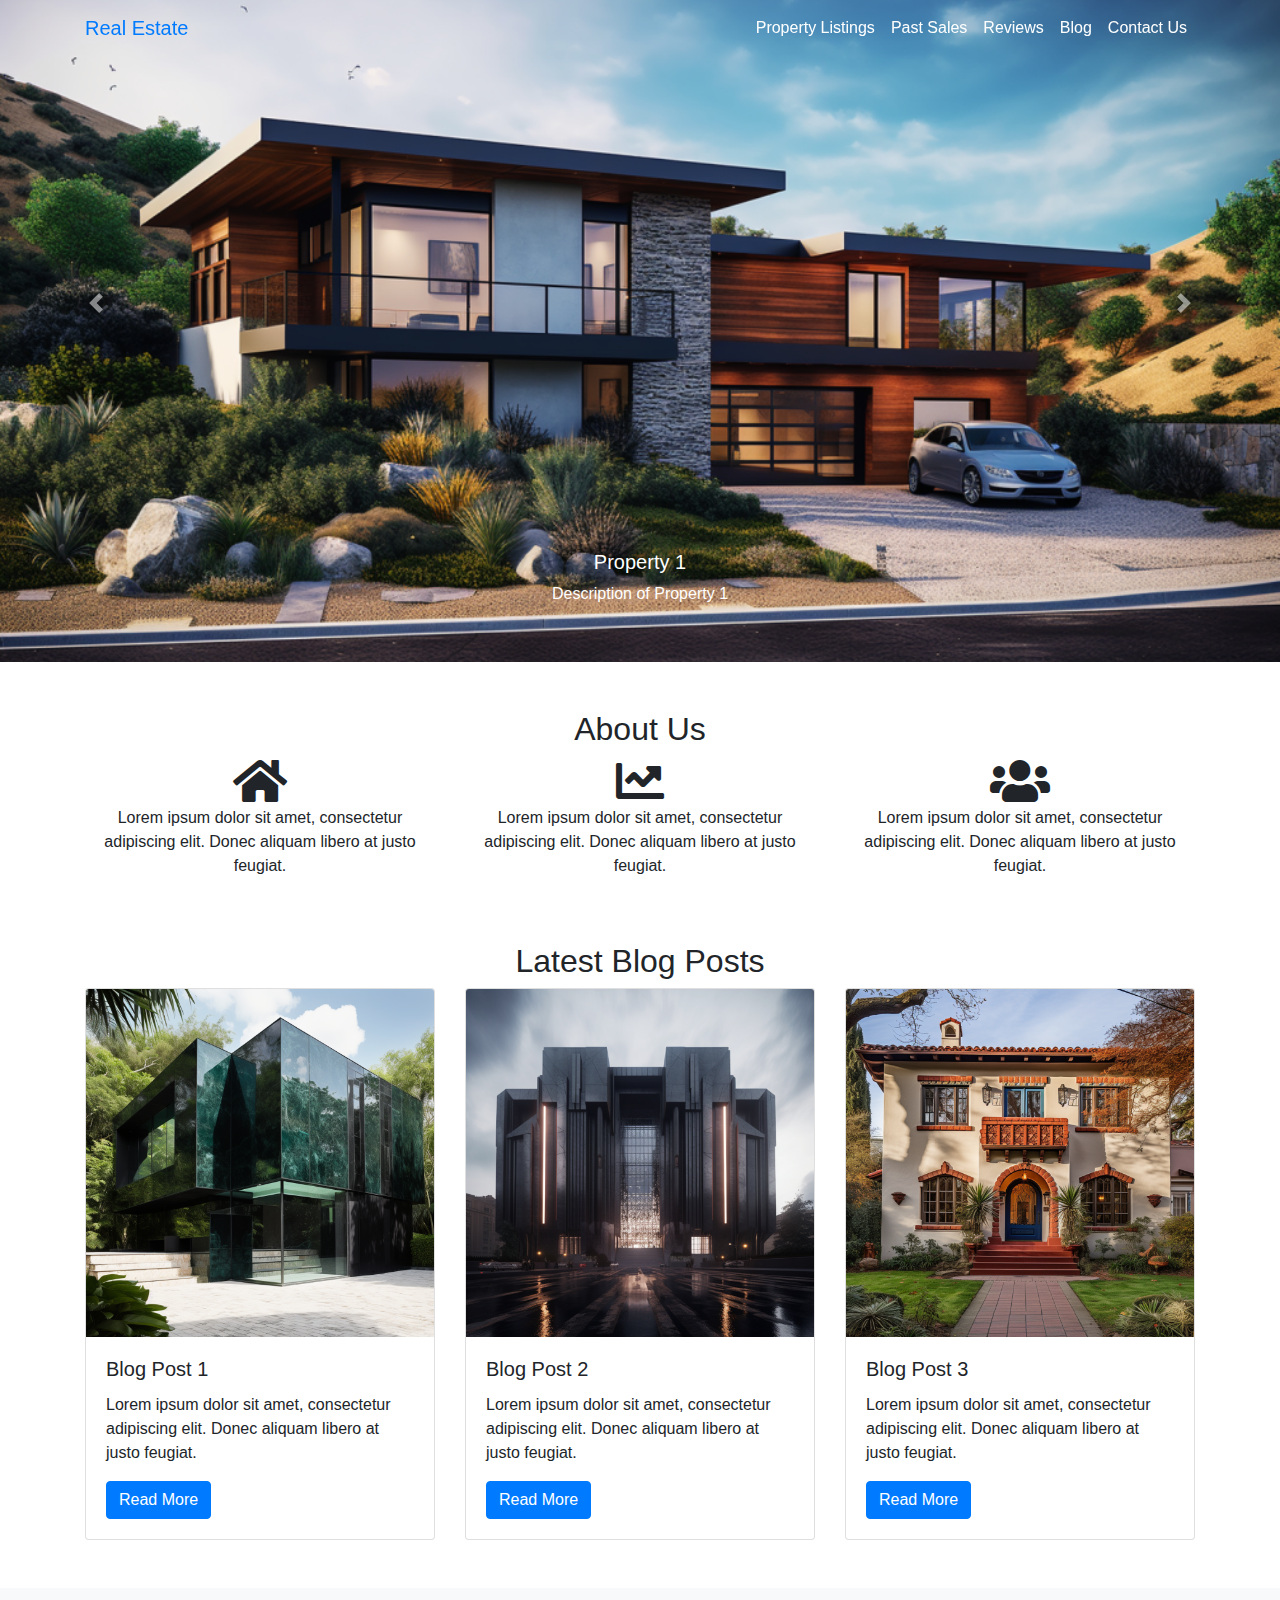
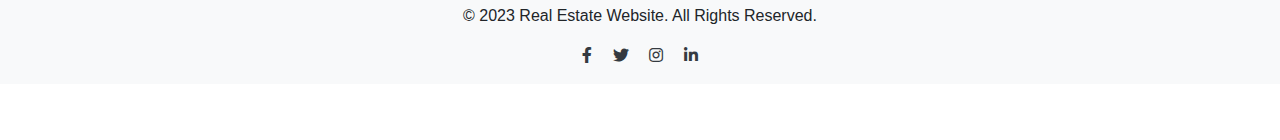
<file: index.html>
<!DOCTYPE html>
<html lang="en">

<head>
    <meta charset="UTF-8">
    <meta name="viewport" content="width=device-width, initial-scale=1.0">
    <title>Real Estate Website</title>

    <!-- Bootstrap CSS -->
    <link rel="stylesheet" href="https://maxcdn.bootstrapcdn.com/bootstrap/4.5.2/css/bootstrap.min.css">

    <!-- FontAwesome -->
    <link rel="stylesheet" href="https://cdnjs.cloudflare.com/ajax/libs/font-awesome/5.15.1/css/all.min.css">

    <!-- Animate.css -->
    <link rel="stylesheet" href="https://cdnjs.cloudflare.com/ajax/libs/animate.css/4.1.1/animate.min.css"/>

    <!-- Custom CSS -->
    <link rel="stylesheet" href="main.css">
</head>

<body>
    <!-- Navbar -->
    <nav class="navbar navbar-expand-lg navbar-transparent fixed-top">
        <div class="container">
            <a class="navbar-brand" href="index.html">Real Estate</a>
            <button class="navbar-toggler" type="button" data-toggle="collapse" data-target="#navbarNav" aria-controls="navbarNav" aria-expanded="false" aria-label="Toggle navigation">
                <span class="navbar-toggler-icon"></span>
            </button>
            <div class="collapse navbar-collapse" id="navbarNav">
                <ul class="navbar-nav ml-auto">
                    <li class="nav-item">
                        <a class="nav-link" href="property-listings.html">Property Listings</a>
                    </li>
                    <li class="nav-item">
                        <a class="nav-link" href="sales.html">Past Sales</a>
                    </li>
                    <li class="nav-item">
                        <a class="nav-link" href="reviews.html">Reviews</a>
                    </li>
                    <li class="nav-item">
                        <a class="nav-link" href="blog.html">Blog</a>
                    </li>
                    <li class="nav-item">
                        <a class="nav-link" href="contact-us.html">Contact Us</a>
                    </li>
                </ul>
            </div>
        </div>
    </nav>

    <!-- Carousel -->
    <div id="featuredPropertiesCarousel" class="carousel slide" data-ride="carousel">
        <div class="carousel-inner">
            <div class="carousel-item active">
                <img src="property1.jpg" class="d-block w-100" alt="Property 1">
                <div class="carousel-caption d-none d-md-block">
                    <h5>Property 1</h5>
                    <p>Description of Property 1</p>
                </div>
            </div>
            <div class="carousel-item">
                <img src="property2.jpg" class="d-block w-100" alt="Property 2">
                <div class="carousel-caption d-none d-md-block">
                    <h5>Property 2</h5>
                    <p>Description of Property 2</p>
                </div>
            </div>
            <div class="carousel-item">
                <img src="property3.jpg" class="d-block w-100" alt="Property 3">
                <div class="carousel-caption d-none d-md-block">
                    <h5>Property 3</h5>
                    <p>Description of Property 3</p>
                </div>
            </div>
        </div>
        <a class="carousel-control-prev" href="#featuredPropertiesCarousel" role="button" data-slide="prev">
            <span class="carousel-control-prev-icon" aria-hidden="true"></span>
            <span class="sr-only">Previous</span>
        </a>
        <a class="carousel-control-next" href="#featuredPropertiesCarousel" role="button" data-slide="next">
            <span class="carousel-control-next-icon" aria-hidden="true"></span>
            <span class="sr-only">Next</span>
        </a>
    </div>

    <!-- About Us -->
    <section class="container mt-5">
        <h2 class="text-center">About Us</h2>
        <div class="row">
            <div class="col-md-4 text-center">
                <i class="fas fa-home fa-3x"></i>
                <p>Lorem ipsum dolor sit amet, consectetur adipiscing elit. Donec aliquam libero at justo feugiat.</p>
            </div>
            <div class="col-md-4 text-center">
                <i class="fas fa-chart-line fa-3x"></i>
                <p>Lorem ipsum dolor sit amet, consectetur adipiscing elit. Donec aliquam libero at justo feugiat.</p>
            </div>
            <div class="col-md-4 text-center">
                               <i class="fas fa-users fa-3x"></i>
                <p>Lorem ipsum dolor sit amet, consectetur adipiscing elit. Donec aliquam libero at justo feugiat.</p>
            </div>
        </div>
    </section>

    <!-- Latest Blog Posts -->
    <section class="container mt-5">
        <h2 class="text-center">Latest Blog Posts</h2>
        <div class="row">
            <div class="col-md-4">
                <div class="card">
                    <img src="blog1.jpg" class="card-img-top" alt="Blog Post 1">
                    <div class="card-body">
                        <h5 class="card-title">Blog Post 1</h5>
                        <p class="card-text">Lorem ipsum dolor sit amet, consectetur adipiscing elit. Donec aliquam libero at justo feugiat.</p>
                        <a href="blog.html" class="btn btn-primary">Read More</a>
                    </div>
                </div>
            </div>
            <div class="col-md-4">
                <div class="card">
                    <img src="blog2.jpg" class="card-img-top" alt="Blog Post 2">
                    <div class="card-body">
                        <h5 class="card-title">Blog Post 2</h5>
                        <p class="card-text">Lorem ipsum dolor sit amet, consectetur adipiscing elit. Donec aliquam libero at justo feugiat.</p>
                        <a href="blog.html" class="btn btn-primary">Read More</a>
                    </div>
                </div>
            </div>
            <div class="col-md-4">
                <div class="card">
                    <img src="blog3.jpg" class="card-img-top" alt="Blog Post 3">
                    <div class="card-body">
                        <h5 class="card-title">Blog Post 3</h5>
                        <p class="card-text">Lorem ipsum dolor sit amet, consectetur adipiscing elit. Donec aliquam libero at justo feugiat.</p>
                        <a href="blog.html" class="btn btn-primary">Read More</a>
                    </div>
                </div>
            </div>
        </div>
    </section>

    <!-- Footer -->
    <footer class="bg-light py-3 mt-5">
        <div class="container text-center">
            <p>&copy; 2023 Real Estate Website. All Rights Reserved.</p>
            <div>
                <a href="#" class="text-dark mx-2"><i class="fab fa-facebook-f"></i></a>
                <a href="#" class="text-dark mx-2"><i class="fab fa-twitter"></i></a>
                <a href="#" class="text-dark mx-2"><i class="fab fa-instagram"></i></a>
                <a href="#" class="text-dark mx-2"><i class="fab fa-linkedin-in"></i></a>
            </div>
        </div>
    </footer>

    <!-- jQuery and Bootstrap JS -->
    <script src="https://code.jquery.com/jquery-3.5.1.slim.min.js"></script>
    <script src="https://cdn.jsdelivr.net/npm/@popperjs/core@2.9.3/dist/umd/popper.min.js"></script>
    <script src="https://maxcdn.bootstrapcdn.com/bootstrap/4.5.2/js/bootstrap.min.js"></script>
</body>

</html>
</file>
<file: main.css>
/* main.css */



/* main.css */
.navbar-transparent {
    background-color: transparent;
    transition: background-color 0.3s;
    z-index: 1000; /* Add this line to ensure the navbar stays on top */
}
.navbar-transparent.scrolled {
    background-color: rgba(255, 255, 255, 0.9);
}
/* main.css */
.navbar-transparent .navbar-nav .nav-link {
    color: white;
}

.navbar-transparent.scrolled .navbar-nav .nav-link {
    color: inherit; /* Change this to any other color if you want a different color when scrolled */
}
.carousel {
    margin-top: -56px; /* Adjust this value based on your navbar height */
}
</file>
